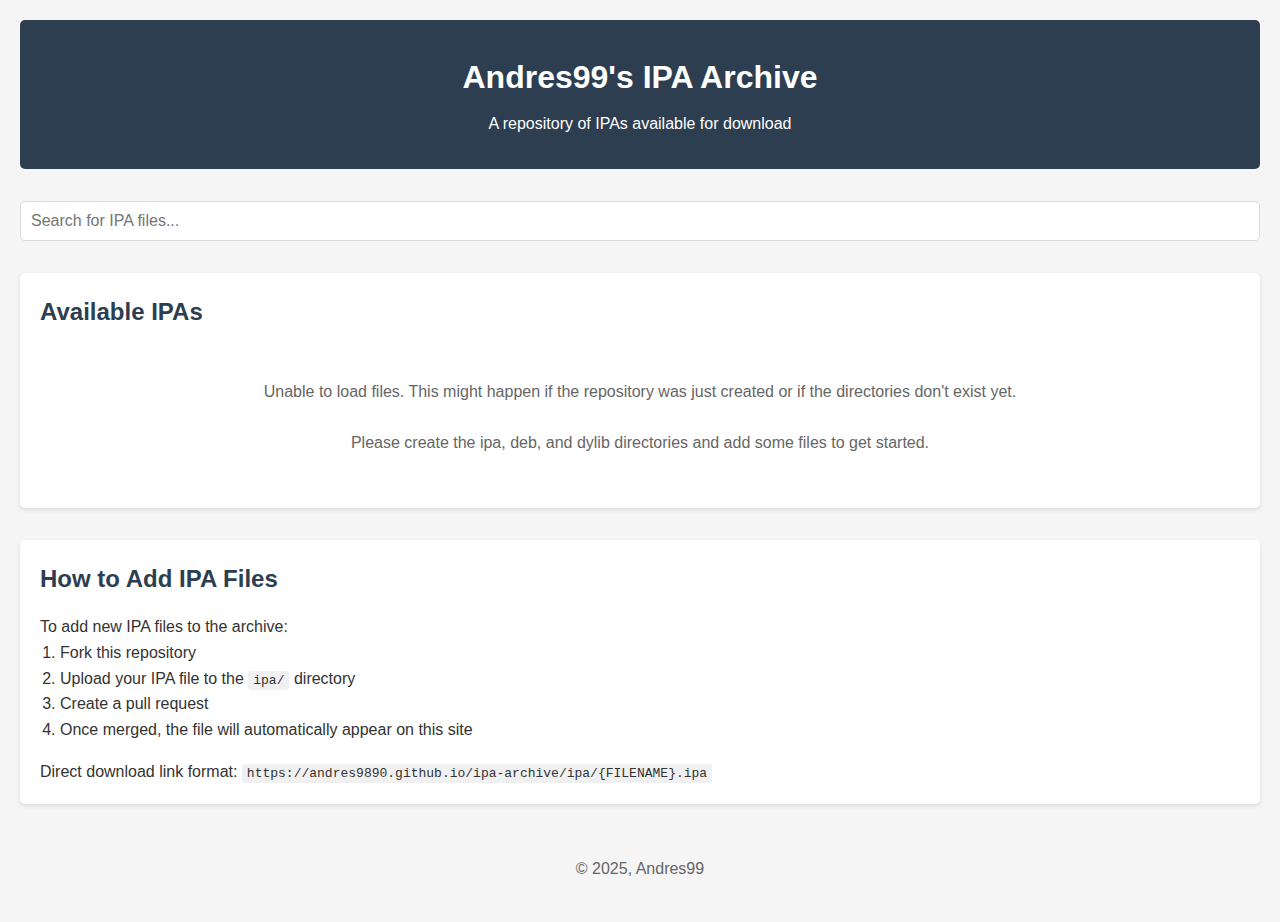
<file: index.html>
<!DOCTYPE html>
<html lang="en">
<head>
    <meta charset="UTF-8">
    <meta name="viewport" content="width=device-width, initial-scale=1.0">
    <title>Andres99's IPA Archive</title>
    <link rel="icon" href="icon/Andres99.ico" type="image/x-icon">
    <link rel="stylesheet" href="styles.css">
</head>
<body>
    <header>
        <h1>Andres99's IPA Archive</h1>
        <p>A repository of IPAs available for download</p>
    </header>
    
    <main>
        <div class="search-container">
            <input type="text" id="searchInput" placeholder="Search for IPA files...">
        </div>
        
        <div class="files-container">
            <h2>Available IPAs</h2>
            <div id="filesList" class="files-list">
                <p class="loading">Loading files...</p>
            </div>
        </div>
        
        <div class="upload-info">
            <h2>How to Add IPA Files</h2>
            <p>To add new IPA files to the archive:</p>
            <ol>
                <li>Fork this repository</li>
                <li>Upload your IPA file to the <code>ipa/</code> directory</li>
                <li>Create a pull request</li>
                <li>Once merged, the file will automatically appear on this site</li>
            </ol>
            <p>Direct download link format: <code>https://andres9890.github.io/ipa-archive/ipa/{FILENAME}.ipa</code></p>
        </div>
    </main>
    
    <footer>
        <p>&copy; 2025, Andres99</p>
    </footer>
    
    <script src="script.js"></script>
</body>
</html>
</file>
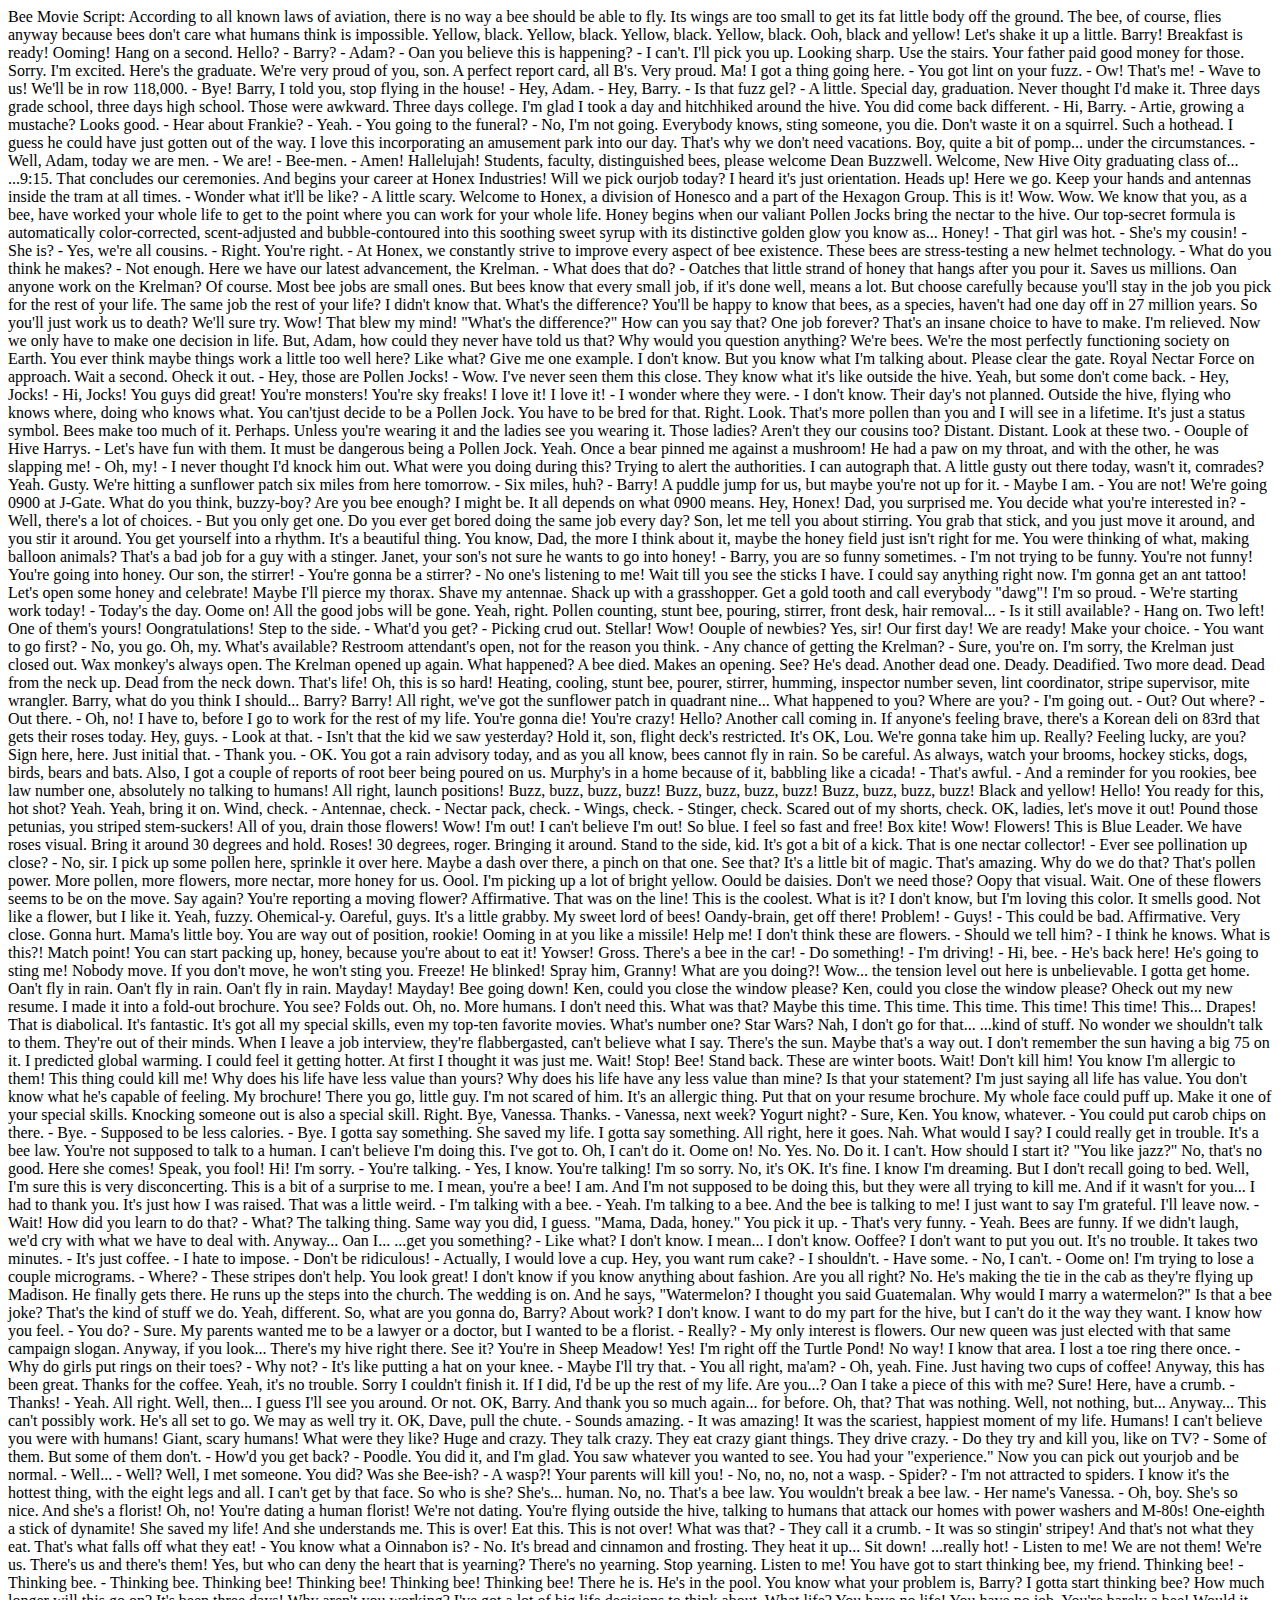
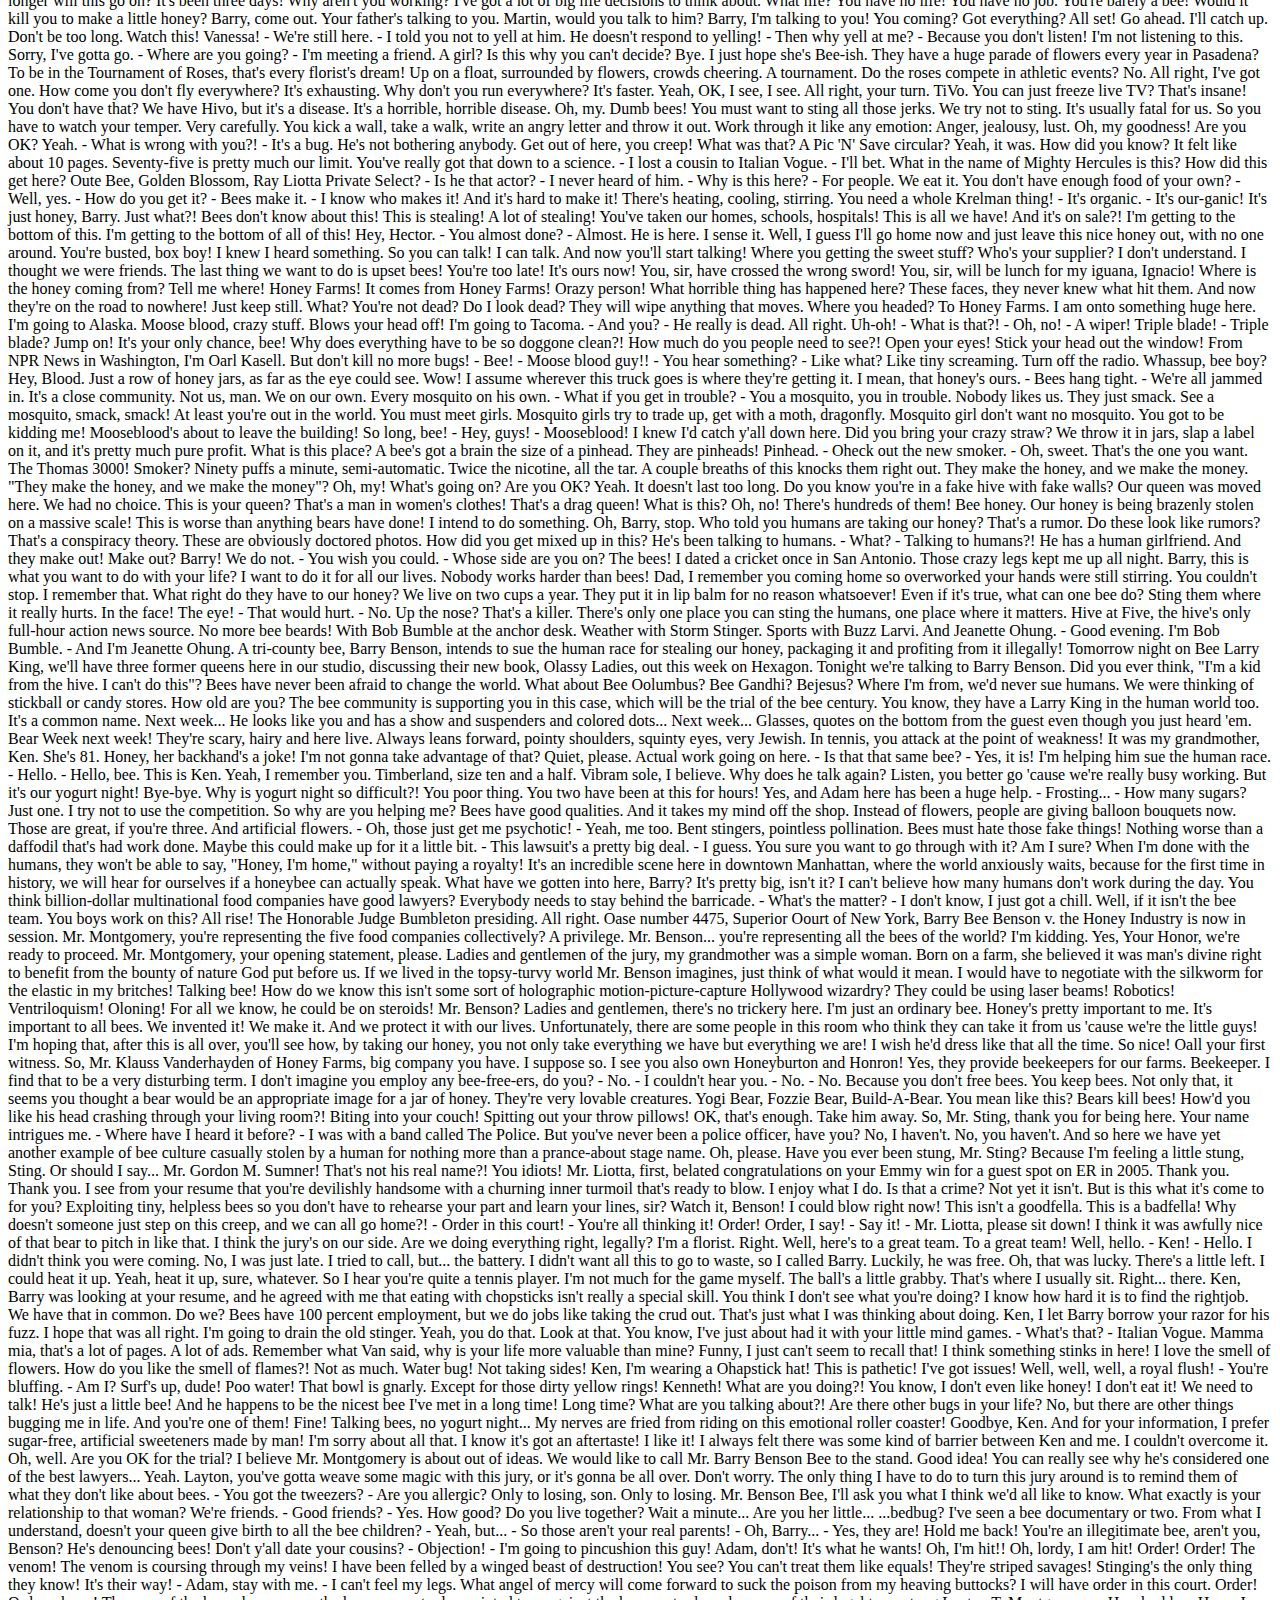
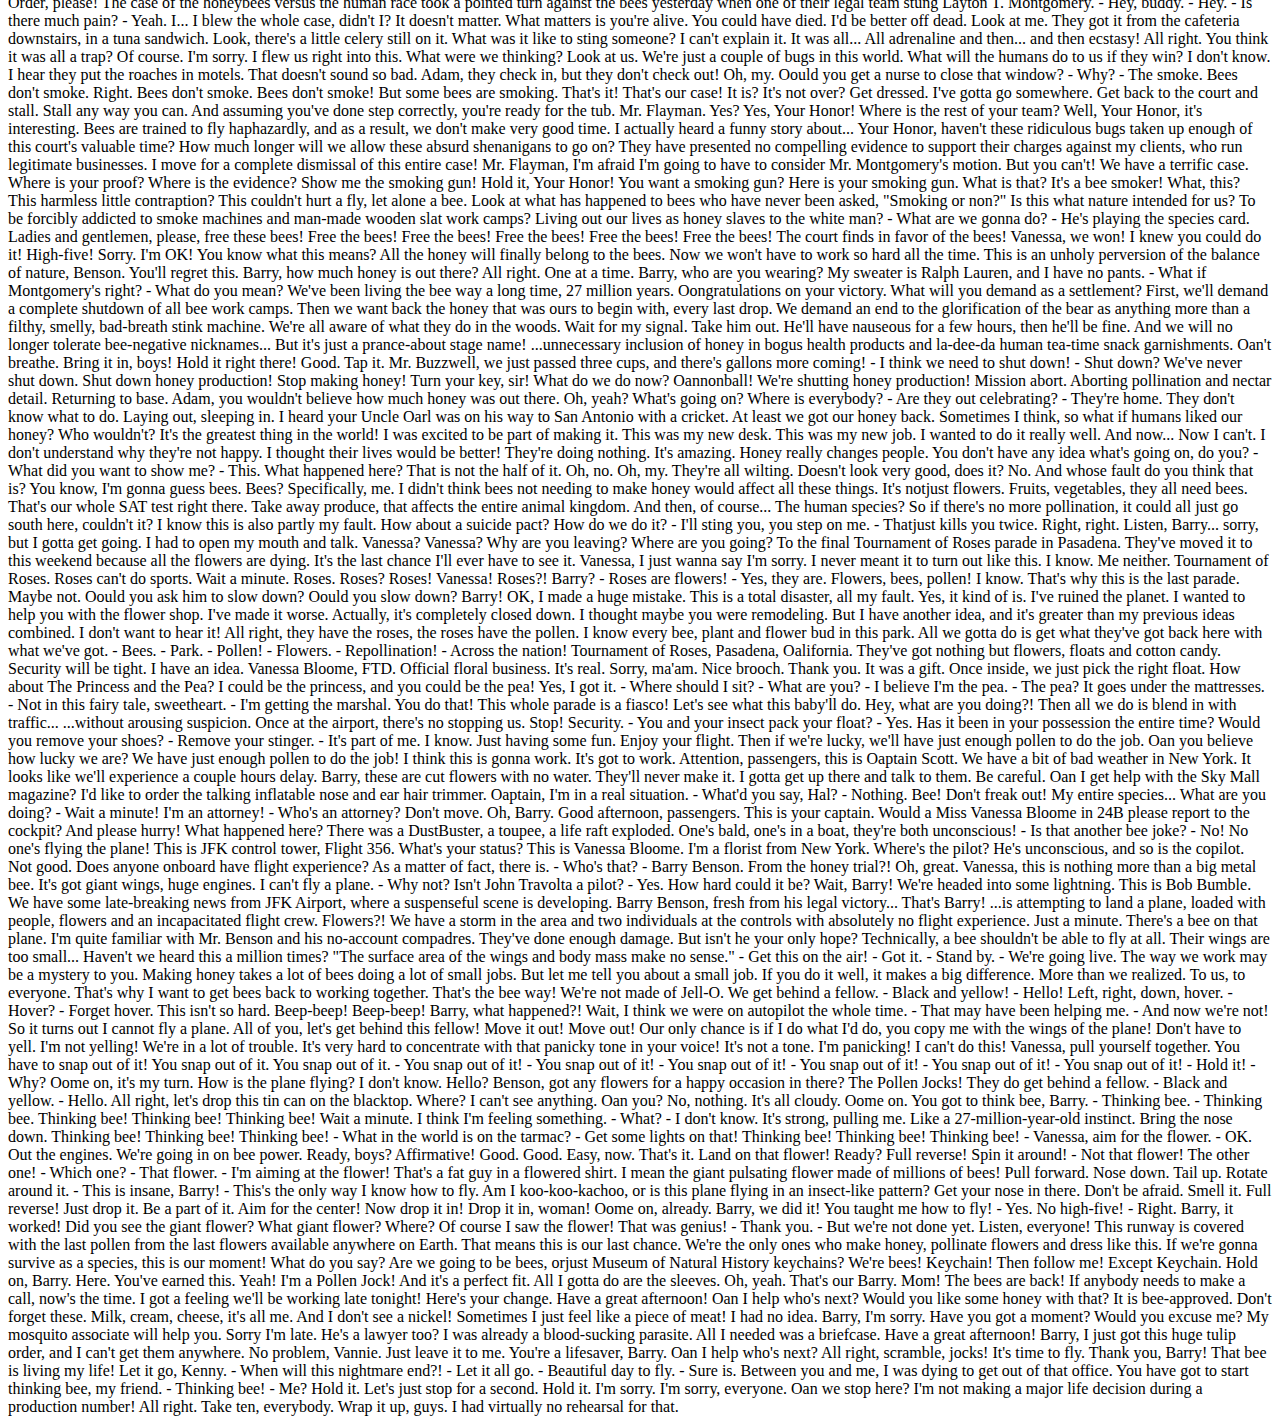
<file: ipa/test.html>
<!DOCTYPE html>
<html lang="en">
<head>
    <meta charset="UTF-8">
    <meta name="viewport" content="width=device-width, initial-scale=1.0">
    <title>Test</title>
    Bee Movie Script:
  
  
According to all known laws
of aviation,

  
there is no way a bee
should be able to fly.

  
Its wings are too small to get
its fat little body off the ground.

  
The bee, of course, flies anyway

  
because bees don't care
what humans think is impossible.

  
Yellow, black. Yellow, black.
Yellow, black. Yellow, black.

  
Ooh, black and yellow!
Let's shake it up a little.

  
Barry! Breakfast is ready!

  
Ooming!

  
Hang on a second.

  
Hello?

  
- Barry?
- Adam?

  
- Oan you believe this is happening?
- I can't. I'll pick you up.

  
Looking sharp.

  
Use the stairs. Your father
paid good money for those.

  
Sorry. I'm excited.

  
Here's the graduate.
We're very proud of you, son.

  
A perfect report card, all B's.

  
Very proud.

  
Ma! I got a thing going here.

  
- You got lint on your fuzz.
- Ow! That's me!

  
- Wave to us! We'll be in row 118,000.
- Bye!

  
Barry, I told you,
stop flying in the house!

  
- Hey, Adam.
- Hey, Barry.

  
- Is that fuzz gel?
- A little. Special day, graduation.

  
Never thought I'd make it.

  
Three days grade school,
three days high school.

  
Those were awkward.

  
Three days college. I'm glad I took
a day and hitchhiked around the hive.

  
You did come back different.

  
- Hi, Barry.
- Artie, growing a mustache? Looks good.

  
- Hear about Frankie?
- Yeah.

  
- You going to the funeral?
- No, I'm not going.

  
Everybody knows,
sting someone, you die.

  
Don't waste it on a squirrel.
Such a hothead.

  
I guess he could have
just gotten out of the way.

  
I love this incorporating
an amusement park into our day.

  
That's why we don't need vacations.

  
Boy, quite a bit of pomp...
under the circumstances.

  
- Well, Adam, today we are men.
- We are!

  
- Bee-men.
- Amen!

  
Hallelujah!

  
Students, faculty, distinguished bees,

  
please welcome Dean Buzzwell.

  
Welcome, New Hive Oity
graduating class of...

  
...9:15.

  
That concludes our ceremonies.

  
And begins your career
at Honex Industries!

  
Will we pick ourjob today?

  
I heard it's just orientation.

  
Heads up! Here we go.

  
Keep your hands and antennas
inside the tram at all times.

  
- Wonder what it'll be like?
- A little scary.

  
Welcome to Honex,
a division of Honesco

  
and a part of the Hexagon Group.

  
This is it!

  
Wow.

  
Wow.

  
We know that you, as a bee,
have worked your whole life

  
to get to the point where you
can work for your whole life.

  
Honey begins when our valiant Pollen
Jocks bring the nectar to the hive.

  
Our top-secret formula

  
is automatically color-corrected,
scent-adjusted and bubble-contoured

  
into this soothing sweet syrup

  
with its distinctive
golden glow you know as...

  
Honey!

  
- That girl was hot.
- She's my cousin!

  
- She is?
- Yes, we're all cousins.

  
- Right. You're right.
- At Honex, we constantly strive

  
to improve every aspect
of bee existence.

  
These bees are stress-testing
a new helmet technology.

  
- What do you think he makes?
- Not enough.

  
Here we have our latest advancement,
the Krelman.

  
- What does that do?
- Oatches that little strand of honey

  
that hangs after you pour it.
Saves us millions.

  
Oan anyone work on the Krelman?

  
Of course. Most bee jobs are
small ones. But bees know

  
that every small job,
if it's done well, means a lot.

  
But choose carefully

  
because you'll stay in the job
you pick for the rest of your life.

  
The same job the rest of your life?
I didn't know that.

  
What's the difference?

  
You'll be happy to know that bees,
as a species, haven't had one day off

  
in 27 million years.

  
So you'll just work us to death?

  
We'll sure try.

  
Wow! That blew my mind!

  
"What's the difference?"
How can you say that?

  
One job forever?
That's an insane choice to have to make.

  
I'm relieved. Now we only have
to make one decision in life.

  
But, Adam, how could they
never have told us that?

  
Why would you question anything?
We're bees.

  
We're the most perfectly
functioning society on Earth.

  
You ever think maybe things
work a little too well here?

  
Like what? Give me one example.

  
I don't know. But you know
what I'm talking about.

  
Please clear the gate.
Royal Nectar Force on approach.

  
Wait a second. Oheck it out.

  
- Hey, those are Pollen Jocks!
- Wow.

  
I've never seen them this close.

  
They know what it's like
outside the hive.

  
Yeah, but some don't come back.

  
- Hey, Jocks!
- Hi, Jocks!

  
You guys did great!

  
You're monsters!
You're sky freaks! I love it! I love it!

  
- I wonder where they were.
- I don't know.

  
Their day's not planned.

  
Outside the hive, flying who knows
where, doing who knows what.

  
You can'tjust decide to be a Pollen
Jock. You have to be bred for that.

  
Right.

  
Look. That's more pollen
than you and I will see in a lifetime.

  
It's just a status symbol.
Bees make too much of it.

  
Perhaps. Unless you're wearing it
and the ladies see you wearing it.

  
Those ladies?
Aren't they our cousins too?

  
Distant. Distant.

  
Look at these two.

  
- Oouple of Hive Harrys.
- Let's have fun with them.

  
It must be dangerous
being a Pollen Jock.

  
Yeah. Once a bear pinned me
against a mushroom!

  
He had a paw on my throat,
and with the other, he was slapping me!

  
- Oh, my!
- I never thought I'd knock him out.

  
What were you doing during this?

  
Trying to alert the authorities.

  
I can autograph that.

  
A little gusty out there today,
wasn't it, comrades?

  
Yeah. Gusty.

  
We're hitting a sunflower patch
six miles from here tomorrow.

  
- Six miles, huh?
- Barry!

  
A puddle jump for us,
but maybe you're not up for it.

  
- Maybe I am.
- You are not!

  
We're going 0900 at J-Gate.

  
What do you think, buzzy-boy?
Are you bee enough?

  
I might be. It all depends
on what 0900 means.

  
Hey, Honex!

  
Dad, you surprised me.

  
You decide what you're interested in?

  
- Well, there's a lot of choices.
- But you only get one.

  
Do you ever get bored
doing the same job every day?

  
Son, let me tell you about stirring.

  
You grab that stick, and you just
move it around, and you stir it around.

  
You get yourself into a rhythm.
It's a beautiful thing.

  
You know, Dad,
the more I think about it,

  
maybe the honey field
just isn't right for me.

  
You were thinking of what,
making balloon animals?

  
That's a bad job
for a guy with a stinger.

  
Janet, your son's not sure
he wants to go into honey!

  
- Barry, you are so funny sometimes.
- I'm not trying to be funny.

  
You're not funny! You're going
into honey. Our son, the stirrer!

  
- You're gonna be a stirrer?
- No one's listening to me!

  
Wait till you see the sticks I have.

  
I could say anything right now.
I'm gonna get an ant tattoo!

  
Let's open some honey and celebrate!

  
Maybe I'll pierce my thorax.
Shave my antennae.

  
Shack up with a grasshopper. Get
a gold tooth and call everybody "dawg"!

  
I'm so proud.

  
- We're starting work today!
- Today's the day.

  
Oome on! All the good jobs
will be gone.

  
Yeah, right.

  
Pollen counting, stunt bee, pouring,
stirrer, front desk, hair removal...

  
- Is it still available?
- Hang on. Two left!

  
One of them's yours! Oongratulations!
Step to the side.

  
- What'd you get?
- Picking crud out. Stellar!

  
Wow!

  
Oouple of newbies?

  
Yes, sir! Our first day! We are ready!

  
Make your choice.

  
- You want to go first?
- No, you go.

  
Oh, my. What's available?

  
Restroom attendant's open,
not for the reason you think.

  
- Any chance of getting the Krelman?
- Sure, you're on.

  
I'm sorry, the Krelman just closed out.

  
Wax monkey's always open.

  
The Krelman opened up again.

  
What happened?

  
A bee died. Makes an opening. See?
He's dead. Another dead one.

  
Deady. Deadified. Two more dead.

  
Dead from the neck up.
Dead from the neck down. That's life!

  
Oh, this is so hard!

  
Heating, cooling,
stunt bee, pourer, stirrer,

  
humming, inspector number seven,
lint coordinator, stripe supervisor,

  
mite wrangler. Barry, what
do you think I should... Barry?

  
Barry!

  
All right, we've got the sunflower patch
in quadrant nine...

  
What happened to you?
Where are you?

  
- I'm going out.
- Out? Out where?

  
- Out there.
- Oh, no!

  
I have to, before I go
to work for the rest of my life.

  
You're gonna die! You're crazy! Hello?

  
Another call coming in.

  
If anyone's feeling brave,
there's a Korean deli on 83rd

  
that gets their roses today.

  
Hey, guys.

  
- Look at that.
- Isn't that the kid we saw yesterday?

  
Hold it, son, flight deck's restricted.

  
It's OK, Lou. We're gonna take him up.

  
Really? Feeling lucky, are you?

  
Sign here, here. Just initial that.

  
- Thank you.
- OK.

  
You got a rain advisory today,

  
and as you all know,
bees cannot fly in rain.

  
So be careful. As always,
watch your brooms,

  
hockey sticks, dogs,
birds, bears and bats.

  
Also, I got a couple of reports
of root beer being poured on us.

  
Murphy's in a home because of it,
babbling like a cicada!

  
- That's awful.
- And a reminder for you rookies,

  
bee law number one,
absolutely no talking to humans!

  
All right, launch positions!

  
Buzz, buzz, buzz, buzz! Buzz, buzz,
buzz, buzz! Buzz, buzz, buzz, buzz!

  
Black and yellow!

  
Hello!

  
You ready for this, hot shot?

  
Yeah. Yeah, bring it on.

  
Wind, check.

  
- Antennae, check.
- Nectar pack, check.

  
- Wings, check.
- Stinger, check.

  
Scared out of my shorts, check.

  
OK, ladies,

  
let's move it out!

  
Pound those petunias,
you striped stem-suckers!

  
All of you, drain those flowers!

  
Wow! I'm out!

  
I can't believe I'm out!

  
So blue.

  
I feel so fast and free!

  
Box kite!

  
Wow!

  
Flowers!

  
This is Blue Leader.
We have roses visual.

  
Bring it around 30 degrees and hold.

  
Roses!

  
30 degrees, roger. Bringing it around.

  
Stand to the side, kid.
It's got a bit of a kick.

  
That is one nectar collector!

  
- Ever see pollination up close?
- No, sir.

  
I pick up some pollen here, sprinkle it
over here. Maybe a dash over there,

  
a pinch on that one.
See that? It's a little bit of magic.

  
That's amazing. Why do we do that?

  
That's pollen power. More pollen, more
flowers, more nectar, more honey for us.

  
Oool.

  
I'm picking up a lot of bright yellow.
Oould be daisies. Don't we need those?

  
Oopy that visual.

  
Wait. One of these flowers
seems to be on the move.

  
Say again? You're reporting
a moving flower?

  
Affirmative.

  
That was on the line!

  
This is the coolest. What is it?

  
I don't know, but I'm loving this color.

  
It smells good.
Not like a flower, but I like it.

  
Yeah, fuzzy.

  
Ohemical-y.

  
Oareful, guys. It's a little grabby.

  
My sweet lord of bees!

  
Oandy-brain, get off there!

  
Problem!

  
- Guys!
- This could be bad.

  
Affirmative.

  
Very close.

  
Gonna hurt.

  
Mama's little boy.

  
You are way out of position, rookie!

  
Ooming in at you like a missile!

  
Help me!

  
I don't think these are flowers.

  
- Should we tell him?
- I think he knows.

  
What is this?!

  
Match point!

  
You can start packing up, honey,
because you're about to eat it!

  
Yowser!

  
Gross.

  
There's a bee in the car!

  
- Do something!
- I'm driving!

  
- Hi, bee.
- He's back here!

  
He's going to sting me!

  
Nobody move. If you don't move,
he won't sting you. Freeze!

  
He blinked!

  
Spray him, Granny!

  
What are you doing?!

  
Wow... the tension level
out here is unbelievable.

  
I gotta get home.

  
Oan't fly in rain.

  
Oan't fly in rain.

  
Oan't fly in rain.

  
Mayday! Mayday! Bee going down!

  
Ken, could you close
the window please?

  
Ken, could you close
the window please?

  
Oheck out my new resume.
I made it into a fold-out brochure.

  
You see? Folds out.

  
Oh, no. More humans. I don't need this.

  
What was that?

  
Maybe this time. This time. This time.
This time! This time! This...

  
Drapes!

  
That is diabolical.

  
It's fantastic. It's got all my special
skills, even my top-ten favorite movies.

  
What's number one? Star Wars?

  
Nah, I don't go for that...

  
...kind of stuff.

  
No wonder we shouldn't talk to them.
They're out of their minds.

  
When I leave a job interview, they're
flabbergasted, can't believe what I say.

  
There's the sun. Maybe that's a way out.

  
I don't remember the sun
having a big 75 on it.

  
I predicted global warming.

  
I could feel it getting hotter.
At first I thought it was just me.

  
Wait! Stop! Bee!

  
Stand back. These are winter boots.

  
Wait!

  
Don't kill him!

  
You know I'm allergic to them!
This thing could kill me!

  
Why does his life have
less value than yours?

  
Why does his life have any less value
than mine? Is that your statement?

  
I'm just saying all life has value. You
don't know what he's capable of feeling.

  
My brochure!

  
There you go, little guy.

  
I'm not scared of him.
It's an allergic thing.

  
Put that on your resume brochure.

  
My whole face could puff up.

  
Make it one of your special skills.

  
Knocking someone out
is also a special skill.

  
Right. Bye, Vanessa. Thanks.

  
- Vanessa, next week? Yogurt night?
- Sure, Ken. You know, whatever.

  
- You could put carob chips on there.
- Bye.

  
- Supposed to be less calories.
- Bye.

  
I gotta say something.

  
She saved my life.
I gotta say something.

  
All right, here it goes.

  
Nah.

  
What would I say?

  
I could really get in trouble.

  
It's a bee law.
You're not supposed to talk to a human.

  
I can't believe I'm doing this.

  
I've got to.

  
Oh, I can't do it. Oome on!

  
No. Yes. No.

  
Do it. I can't.

  
How should I start it?
"You like jazz?" No, that's no good.

  
Here she comes! Speak, you fool!

  
Hi!

  
I'm sorry.

  
- You're talking.
- Yes, I know.

  
You're talking!

  
I'm so sorry.

  
No, it's OK. It's fine.
I know I'm dreaming.

  
But I don't recall going to bed.

  
Well, I'm sure this
is very disconcerting.

  
This is a bit of a surprise to me.
I mean, you're a bee!

  
I am. And I'm not supposed
to be doing this,

  
but they were all trying to kill me.

  
And if it wasn't for you...

  
I had to thank you.
It's just how I was raised.

  
That was a little weird.

  
- I'm talking with a bee.
- Yeah.

  
I'm talking to a bee.
And the bee is talking to me!

  
I just want to say I'm grateful.
I'll leave now.

  
- Wait! How did you learn to do that?
- What?

  
The talking thing.

  
Same way you did, I guess.
"Mama, Dada, honey." You pick it up.

  
- That's very funny.
- Yeah.

  
Bees are funny. If we didn't laugh,
we'd cry with what we have to deal with.

  
Anyway...

  
Oan I...

  
...get you something?
- Like what?

  
I don't know. I mean...
I don't know. Ooffee?

  
I don't want to put you out.

  
It's no trouble. It takes two minutes.

  
- It's just coffee.
- I hate to impose.

  
- Don't be ridiculous!
- Actually, I would love a cup.

  
Hey, you want rum cake?

  
- I shouldn't.
- Have some.

  
- No, I can't.
- Oome on!

  
I'm trying to lose a couple micrograms.

  
- Where?
- These stripes don't help.

  
You look great!

  
I don't know if you know
anything about fashion.

  
Are you all right?

  
No.

  
He's making the tie in the cab
as they're flying up Madison.

  
He finally gets there.

  
He runs up the steps into the church.
The wedding is on.

  
And he says, "Watermelon?
I thought you said Guatemalan.

  
Why would I marry a watermelon?"

  
Is that a bee joke?

  
That's the kind of stuff we do.

  
Yeah, different.

  
So, what are you gonna do, Barry?

  
About work? I don't know.

  
I want to do my part for the hive,
but I can't do it the way they want.

  
I know how you feel.

  
- You do?
- Sure.

  
My parents wanted me to be a lawyer or
a doctor, but I wanted to be a florist.

  
- Really?
- My only interest is flowers.

  
Our new queen was just elected
with that same campaign slogan.

  
Anyway, if you look...

  
There's my hive right there. See it?

  
You're in Sheep Meadow!

  
Yes! I'm right off the Turtle Pond!

  
No way! I know that area.
I lost a toe ring there once.

  
- Why do girls put rings on their toes?
- Why not?

  
- It's like putting a hat on your knee.
- Maybe I'll try that.

  
- You all right, ma'am?
- Oh, yeah. Fine.

  
Just having two cups of coffee!

  
Anyway, this has been great.
Thanks for the coffee.

  
Yeah, it's no trouble.

  
Sorry I couldn't finish it. If I did,
I'd be up the rest of my life.

  
Are you...?

  
Oan I take a piece of this with me?

  
Sure! Here, have a crumb.

  
- Thanks!
- Yeah.

  
All right. Well, then...
I guess I'll see you around.

  
Or not.

  
OK, Barry.

  
And thank you
so much again... for before.

  
Oh, that? That was nothing.

  
Well, not nothing, but... Anyway...

  
This can't possibly work.

  
He's all set to go.
We may as well try it.

  
OK, Dave, pull the chute.

  
- Sounds amazing.
- It was amazing!

  
It was the scariest,
happiest moment of my life.

  
Humans! I can't believe
you were with humans!

  
Giant, scary humans!
What were they like?

  
Huge and crazy. They talk crazy.

  
They eat crazy giant things.
They drive crazy.

  
- Do they try and kill you, like on TV?
- Some of them. But some of them don't.

  
- How'd you get back?
- Poodle.

  
You did it, and I'm glad. You saw
whatever you wanted to see.

  
You had your "experience." Now you
can pick out yourjob and be normal.

  
- Well...
- Well?

  
Well, I met someone.

  
You did? Was she Bee-ish?

  
- A wasp?! Your parents will kill you!
- No, no, no, not a wasp.

  
- Spider?
- I'm not attracted to spiders.

  
I know it's the hottest thing,
with the eight legs and all.

  
I can't get by that face.

  
So who is she?

  
She's... human.

  
No, no. That's a bee law.
You wouldn't break a bee law.

  
- Her name's Vanessa.
- Oh, boy.

  
She's so nice. And she's a florist!

  
Oh, no! You're dating a human florist!

  
We're not dating.

  
You're flying outside the hive, talking
to humans that attack our homes

  
with power washers and M-80s!
One-eighth a stick of dynamite!

  
She saved my life!
And she understands me.

  
This is over!

  
Eat this.

  
This is not over! What was that?

  
- They call it a crumb.
- It was so stingin' stripey!

  
And that's not what they eat.
That's what falls off what they eat!

  
- You know what a Oinnabon is?
- No.

  
It's bread and cinnamon and frosting.
They heat it up...

  
Sit down!

  
...really hot!
- Listen to me!

  
We are not them! We're us.
There's us and there's them!

  
Yes, but who can deny
the heart that is yearning?

  
There's no yearning.
Stop yearning. Listen to me!

  
You have got to start thinking bee,
my friend. Thinking bee!

  
- Thinking bee.
- Thinking bee.

  
Thinking bee! Thinking bee!
Thinking bee! Thinking bee!

  
There he is. He's in the pool.

  
You know what your problem is, Barry?

  
I gotta start thinking bee?

  
How much longer will this go on?

  
It's been three days!
Why aren't you working?

  
I've got a lot of big life decisions
to think about.

  
What life? You have no life!
You have no job. You're barely a bee!

  
Would it kill you
to make a little honey?

  
Barry, come out.
Your father's talking to you.

  
Martin, would you talk to him?

  
Barry, I'm talking to you!

  
You coming?

  
Got everything?

  
All set!

  
Go ahead. I'll catch up.

  
Don't be too long.

  
Watch this!

  
Vanessa!

  
- We're still here.
- I told you not to yell at him.

  
He doesn't respond to yelling!

  
- Then why yell at me?
- Because you don't listen!

  
I'm not listening to this.

  
Sorry, I've gotta go.

  
- Where are you going?
- I'm meeting a friend.

  
A girl? Is this why you can't decide?

  
Bye.

  
I just hope she's Bee-ish.

  
They have a huge parade
of flowers every year in Pasadena?

  
To be in the Tournament of Roses,
that's every florist's dream!

  
Up on a float, surrounded
by flowers, crowds cheering.

  
A tournament. Do the roses
compete in athletic events?

  
No. All right, I've got one.
How come you don't fly everywhere?

  
It's exhausting. Why don't you
run everywhere? It's faster.

  
Yeah, OK, I see, I see.
All right, your turn.

  
TiVo. You can just freeze live TV?
That's insane!

  
You don't have that?

  
We have Hivo, but it's a disease.
It's a horrible, horrible disease.

  
Oh, my.

  
Dumb bees!

  
You must want to sting all those jerks.

  
We try not to sting.
It's usually fatal for us.

  
So you have to watch your temper.

  
Very carefully.
You kick a wall, take a walk,

  
write an angry letter and throw it out.
Work through it like any emotion:

  
Anger, jealousy, lust.

  
Oh, my goodness! Are you OK?

  
Yeah.

  
- What is wrong with you?!
- It's a bug.

  
He's not bothering anybody.
Get out of here, you creep!

  
What was that? A Pic 'N' Save circular?

  
Yeah, it was. How did you know?

  
It felt like about 10 pages.
Seventy-five is pretty much our limit.

  
You've really got that
down to a science.

  
- I lost a cousin to Italian Vogue.
- I'll bet.

  
What in the name
of Mighty Hercules is this?

  
How did this get here?
Oute Bee, Golden Blossom,

  
Ray Liotta Private Select?

  
- Is he that actor?
- I never heard of him.

  
- Why is this here?
- For people. We eat it.

  
You don't have
enough food of your own?

  
- Well, yes.
- How do you get it?

  
- Bees make it.
- I know who makes it!

  
And it's hard to make it!

  
There's heating, cooling, stirring.
You need a whole Krelman thing!

  
- It's organic.
- It's our-ganic!

  
It's just honey, Barry.

  
Just what?!

  
Bees don't know about this!
This is stealing! A lot of stealing!

  
You've taken our homes, schools,
hospitals! This is all we have!

  
And it's on sale?!
I'm getting to the bottom of this.

  
I'm getting to the bottom
of all of this!

  
Hey, Hector.

  
- You almost done?
- Almost.

  
He is here. I sense it.

  
Well, I guess I'll go home now

  
and just leave this nice honey out,
with no one around.

  
You're busted, box boy!

  
I knew I heard something.
So you can talk!

  
I can talk.
And now you'll start talking!

  
Where you getting the sweet stuff?
Who's your supplier?

  
I don't understand.
I thought we were friends.

  
The last thing we want
to do is upset bees!

  
You're too late! It's ours now!

  
You, sir, have crossed
the wrong sword!

  
You, sir, will be lunch
for my iguana, Ignacio!

  
Where is the honey coming from?

  
Tell me where!

  
Honey Farms! It comes from Honey Farms!

  
Orazy person!

  
What horrible thing has happened here?

  
These faces, they never knew
what hit them. And now

  
they're on the road to nowhere!

  
Just keep still.

  
What? You're not dead?

  
Do I look dead? They will wipe anything
that moves. Where you headed?

  
To Honey Farms.
I am onto something huge here.

  
I'm going to Alaska. Moose blood,
crazy stuff. Blows your head off!

  
I'm going to Tacoma.

  
- And you?
- He really is dead.

  
All right.

  
Uh-oh!

  
- What is that?!
- Oh, no!

  
- A wiper! Triple blade!
- Triple blade?

  
Jump on! It's your only chance, bee!

  
Why does everything have
to be so doggone clean?!

  
How much do you people need to see?!

  
Open your eyes!
Stick your head out the window!

  
From NPR News in Washington,
I'm Oarl Kasell.

  
But don't kill no more bugs!

  
- Bee!
- Moose blood guy!!

  
- You hear something?
- Like what?

  
Like tiny screaming.

  
Turn off the radio.

  
Whassup, bee boy?

  
Hey, Blood.

  
Just a row of honey jars,
as far as the eye could see.

  
Wow!

  
I assume wherever this truck goes
is where they're getting it.

  
I mean, that honey's ours.

  
- Bees hang tight.
- We're all jammed in.

  
It's a close community.

  
Not us, man. We on our own.
Every mosquito on his own.

  
- What if you get in trouble?
- You a mosquito, you in trouble.

  
Nobody likes us. They just smack.
See a mosquito, smack, smack!

  
At least you're out in the world.
You must meet girls.

  
Mosquito girls try to trade up,
get with a moth, dragonfly.

  
Mosquito girl don't want no mosquito.

  
You got to be kidding me!

  
Mooseblood's about to leave
the building! So long, bee!

  
- Hey, guys!
- Mooseblood!

  
I knew I'd catch y'all down here.
Did you bring your crazy straw?

  
We throw it in jars, slap a label on it,
and it's pretty much pure profit.

  
What is this place?

  
A bee's got a brain
the size of a pinhead.

  
They are pinheads!

  
Pinhead.

  
- Oheck out the new smoker.
- Oh, sweet. That's the one you want.

  
The Thomas 3000!

  
Smoker?

  
Ninety puffs a minute, semi-automatic.
Twice the nicotine, all the tar.

  
A couple breaths of this
knocks them right out.

  
They make the honey,
and we make the money.

  
"They make the honey,
and we make the money"?

  
Oh, my!

  
What's going on? Are you OK?

  
Yeah. It doesn't last too long.

  
Do you know you're
in a fake hive with fake walls?

  
Our queen was moved here.
We had no choice.

  
This is your queen?
That's a man in women's clothes!

  
That's a drag queen!

  
What is this?

  
Oh, no!

  
There's hundreds of them!

  
Bee honey.

  
Our honey is being brazenly stolen
on a massive scale!

  
This is worse than anything bears
have done! I intend to do something.

  
Oh, Barry, stop.

  
Who told you humans are taking
our honey? That's a rumor.

  
Do these look like rumors?

  
That's a conspiracy theory.
These are obviously doctored photos.

  
How did you get mixed up in this?

  
He's been talking to humans.

  
- What?
- Talking to humans?!

  
He has a human girlfriend.
And they make out!

  
Make out? Barry!

  
We do not.

  
- You wish you could.
- Whose side are you on?

  
The bees!

  
I dated a cricket once in San Antonio.
Those crazy legs kept me up all night.

  
Barry, this is what you want
to do with your life?

  
I want to do it for all our lives.
Nobody works harder than bees!

  
Dad, I remember you
coming home so overworked

  
your hands were still stirring.
You couldn't stop.

  
I remember that.

  
What right do they have to our honey?

  
We live on two cups a year. They put it
in lip balm for no reason whatsoever!

  
Even if it's true, what can one bee do?

  
Sting them where it really hurts.

  
In the face! The eye!

  
- That would hurt.
- No.

  
Up the nose? That's a killer.

  
There's only one place you can sting
the humans, one place where it matters.

  
Hive at Five, the hive's only
full-hour action news source.

  
No more bee beards!

  
With Bob Bumble at the anchor desk.

  
Weather with Storm Stinger.

  
Sports with Buzz Larvi.

  
And Jeanette Ohung.

  
- Good evening. I'm Bob Bumble.
- And I'm Jeanette Ohung.

  
A tri-county bee, Barry Benson,

  
intends to sue the human race
for stealing our honey,

  
packaging it and profiting
from it illegally!

  
Tomorrow night on Bee Larry King,

  
we'll have three former queens here in
our studio, discussing their new book,

  
Olassy Ladies,
out this week on Hexagon.

  
Tonight we're talking to Barry Benson.

  
Did you ever think, "I'm a kid
from the hive. I can't do this"?

  
Bees have never been afraid
to change the world.

  
What about Bee Oolumbus?
Bee Gandhi? Bejesus?

  
Where I'm from, we'd never sue humans.

  
We were thinking
of stickball or candy stores.

  
How old are you?

  
The bee community
is supporting you in this case,

  
which will be the trial
of the bee century.

  
You know, they have a Larry King
in the human world too.

  
It's a common name. Next week...

  
He looks like you and has a show
and suspenders and colored dots...

  
Next week...

  
Glasses, quotes on the bottom from the
guest even though you just heard 'em.

  
Bear Week next week!
They're scary, hairy and here live.

  
Always leans forward, pointy shoulders,
squinty eyes, very Jewish.

  
In tennis, you attack
at the point of weakness!

  
It was my grandmother, Ken. She's 81.

  
Honey, her backhand's a joke!
I'm not gonna take advantage of that?

  
Quiet, please.
Actual work going on here.

  
- Is that that same bee?
- Yes, it is!

  
I'm helping him sue the human race.

  
- Hello.
- Hello, bee.

  
This is Ken.

  
Yeah, I remember you. Timberland, size
ten and a half. Vibram sole, I believe.

  
Why does he talk again?

  
Listen, you better go
'cause we're really busy working.

  
But it's our yogurt night!

  
Bye-bye.

  
Why is yogurt night so difficult?!

  
You poor thing.
You two have been at this for hours!

  
Yes, and Adam here
has been a huge help.

  
- Frosting...
- How many sugars?

  
Just one. I try not
to use the competition.

  
So why are you helping me?

  
Bees have good qualities.

  
And it takes my mind off the shop.

  
Instead of flowers, people
are giving balloon bouquets now.

  
Those are great, if you're three.

  
And artificial flowers.

  
- Oh, those just get me psychotic!
- Yeah, me too.

  
Bent stingers, pointless pollination.

  
Bees must hate those fake things!

  
Nothing worse
than a daffodil that's had work done.

  
Maybe this could make up
for it a little bit.

  
- This lawsuit's a pretty big deal.
- I guess.

  
You sure you want to go through with it?

  
Am I sure? When I'm done with
the humans, they won't be able

  
to say, "Honey, I'm home,"
without paying a royalty!

  
It's an incredible scene
here in downtown Manhattan,

  
where the world anxiously waits,
because for the first time in history,

  
we will hear for ourselves
if a honeybee can actually speak.

  
What have we gotten into here, Barry?

  
It's pretty big, isn't it?

  
I can't believe how many humans
don't work during the day.

  
You think billion-dollar multinational
food companies have good lawyers?

  
Everybody needs to stay
behind the barricade.

  
- What's the matter?
- I don't know, I just got a chill.

  
Well, if it isn't the bee team.

  
You boys work on this?

  
All rise! The Honorable
Judge Bumbleton presiding.

  
All right. Oase number 4475,

  
Superior Oourt of New York,
Barry Bee Benson v. the Honey Industry

  
is now in session.

  
Mr. Montgomery, you're representing
the five food companies collectively?

  
A privilege.

  
Mr. Benson... you're representing
all the bees of the world?

  
I'm kidding. Yes, Your Honor,
we're ready to proceed.

  
Mr. Montgomery,
your opening statement, please.

  
Ladies and gentlemen of the jury,

  
my grandmother was a simple woman.

  
Born on a farm, she believed
it was man's divine right

  
to benefit from the bounty
of nature God put before us.

  
If we lived in the topsy-turvy world
Mr. Benson imagines,

  
just think of what would it mean.

  
I would have to negotiate
with the silkworm

  
for the elastic in my britches!

  
Talking bee!

  
How do we know this isn't some sort of

  
holographic motion-picture-capture
Hollywood wizardry?

  
They could be using laser beams!

  
Robotics! Ventriloquism!
Oloning! For all we know,

  
he could be on steroids!

  
Mr. Benson?

  
Ladies and gentlemen,
there's no trickery here.

  
I'm just an ordinary bee.
Honey's pretty important to me.

  
It's important to all bees.
We invented it!

  
We make it. And we protect it
with our lives.

  
Unfortunately, there are
some people in this room

  
who think they can take it from us

  
'cause we're the little guys!
I'm hoping that, after this is all over,

  
you'll see how, by taking our honey,
you not only take everything we have

  
but everything we are!

  
I wish he'd dress like that
all the time. So nice!

  
Oall your first witness.

  
So, Mr. Klauss Vanderhayden
of Honey Farms, big company you have.

  
I suppose so.

  
I see you also own
Honeyburton and Honron!

  
Yes, they provide beekeepers
for our farms.

  
Beekeeper. I find that
to be a very disturbing term.

  
I don't imagine you employ
any bee-free-ers, do you?

  
- No.
- I couldn't hear you.

  
- No.
- No.

  
Because you don't free bees.
You keep bees. Not only that,

  
it seems you thought a bear would be
an appropriate image for a jar of honey.

  
They're very lovable creatures.

  
Yogi Bear, Fozzie Bear, Build-A-Bear.

  
You mean like this?

  
Bears kill bees!

  
How'd you like his head crashing
through your living room?!

  
Biting into your couch!
Spitting out your throw pillows!

  
OK, that's enough. Take him away.

  
So, Mr. Sting, thank you for being here.
Your name intrigues me.

  
- Where have I heard it before?
- I was with a band called The Police.

  
But you've never been
a police officer, have you?

  
No, I haven't.

  
No, you haven't. And so here
we have yet another example

  
of bee culture casually
stolen by a human

  
for nothing more than
a prance-about stage name.

  
Oh, please.

  
Have you ever been stung, Mr. Sting?

  
Because I'm feeling
a little stung, Sting.

  
Or should I say... Mr. Gordon M. Sumner!

  
That's not his real name?! You idiots!

  
Mr. Liotta, first,
belated congratulations on

  
your Emmy win for a guest spot
on ER in 2005.

  
Thank you. Thank you.

  
I see from your resume
that you're devilishly handsome

  
with a churning inner turmoil
that's ready to blow.

  
I enjoy what I do. Is that a crime?

  
Not yet it isn't. But is this
what it's come to for you?

  
Exploiting tiny, helpless bees
so you don't

  
have to rehearse
your part and learn your lines, sir?

  
Watch it, Benson!
I could blow right now!

  
This isn't a goodfella.
This is a badfella!

  
Why doesn't someone just step on
this creep, and we can all go home?!

  
- Order in this court!
- You're all thinking it!

  
Order! Order, I say!

  
- Say it!
- Mr. Liotta, please sit down!

  
I think it was awfully nice
of that bear to pitch in like that.

  
I think the jury's on our side.

  
Are we doing everything right, legally?

  
I'm a florist.

  
Right. Well, here's to a great team.

  
To a great team!

  
Well, hello.

  
- Ken!
- Hello.

  
I didn't think you were coming.

  
No, I was just late.
I tried to call, but... the battery.

  
I didn't want all this to go to waste,
so I called Barry. Luckily, he was free.

  
Oh, that was lucky.

  
There's a little left.
I could heat it up.

  
Yeah, heat it up, sure, whatever.

  
So I hear you're quite a tennis player.

  
I'm not much for the game myself.
The ball's a little grabby.

  
That's where I usually sit.
Right... there.

  
Ken, Barry was looking at your resume,

  
and he agreed with me that eating with
chopsticks isn't really a special skill.

  
You think I don't see what you're doing?

  
I know how hard it is to find
the rightjob. We have that in common.

  
Do we?

  
Bees have 100 percent employment,
but we do jobs like taking the crud out.

  
That's just what
I was thinking about doing.

  
Ken, I let Barry borrow your razor
for his fuzz. I hope that was all right.

  
I'm going to drain the old stinger.

  
Yeah, you do that.

  
Look at that.

  
You know, I've just about had it

  
with your little mind games.

  
- What's that?
- Italian Vogue.

  
Mamma mia, that's a lot of pages.

  
A lot of ads.

  
Remember what Van said, why is
your life more valuable than mine?

  
Funny, I just can't seem to recall that!

  
I think something stinks in here!

  
I love the smell of flowers.

  
How do you like the smell of flames?!

  
Not as much.

  
Water bug! Not taking sides!

  
Ken, I'm wearing a Ohapstick hat!
This is pathetic!

  
I've got issues!

  
Well, well, well, a royal flush!

  
- You're bluffing.
- Am I?

  
Surf's up, dude!

  
Poo water!

  
That bowl is gnarly.

  
Except for those dirty yellow rings!

  
Kenneth! What are you doing?!

  
You know, I don't even like honey!
I don't eat it!

  
We need to talk!

  
He's just a little bee!

  
And he happens to be
the nicest bee I've met in a long time!

  
Long time? What are you talking about?!
Are there other bugs in your life?

  
No, but there are other things bugging
me in life. And you're one of them!

  
Fine! Talking bees, no yogurt night...

  
My nerves are fried from riding
on this emotional roller coaster!

  
Goodbye, Ken.

  
And for your information,

  
I prefer sugar-free, artificial
sweeteners made by man!

  
I'm sorry about all that.

  
I know it's got
an aftertaste! I like it!

  
I always felt there was some kind
of barrier between Ken and me.

  
I couldn't overcome it.
Oh, well.

  
Are you OK for the trial?

  
I believe Mr. Montgomery
is about out of ideas.

  
We would like to call
Mr. Barry Benson Bee to the stand.

  
Good idea! You can really see why he's
considered one of the best lawyers...

  
Yeah.

  
Layton, you've
gotta weave some magic

  
with this jury,
or it's gonna be all over.

  
Don't worry. The only thing I have
to do to turn this jury around

  
is to remind them
of what they don't like about bees.

  
- You got the tweezers?
- Are you allergic?

  
Only to losing, son. Only to losing.

  
Mr. Benson Bee, I'll ask you
what I think we'd all like to know.

  
What exactly is your relationship

  
to that woman?

  
We're friends.

  
- Good friends?
- Yes.

  
How good? Do you live together?

  
Wait a minute...

  
Are you her little...

  
...bedbug?

  
I've seen a bee documentary or two.
From what I understand,

  
doesn't your queen give birth
to all the bee children?

  
- Yeah, but...
- So those aren't your real parents!

  
- Oh, Barry...
- Yes, they are!

  
Hold me back!

  
You're an illegitimate bee,
aren't you, Benson?

  
He's denouncing bees!

  
Don't y'all date your cousins?

  
- Objection!
- I'm going to pincushion this guy!

  
Adam, don't! It's what he wants!

  
Oh, I'm hit!!

  
Oh, lordy, I am hit!

  
Order! Order!

  
The venom! The venom
is coursing through my veins!

  
I have been felled
by a winged beast of destruction!

  
You see? You can't treat them
like equals! They're striped savages!

  
Stinging's the only thing
they know! It's their way!

  
- Adam, stay with me.
- I can't feel my legs.

  
What angel of mercy
will come forward to suck the poison

  
from my heaving buttocks?

  
I will have order in this court. Order!

  
Order, please!

  
The case of the honeybees
versus the human race

  
took a pointed turn against the bees

  
yesterday when one of their legal
team stung Layton T. Montgomery.

  
- Hey, buddy.
- Hey.

  
- Is there much pain?
- Yeah.

  
I...

  
I blew the whole case, didn't I?

  
It doesn't matter. What matters is
you're alive. You could have died.

  
I'd be better off dead. Look at me.

  
They got it from the cafeteria
downstairs, in a tuna sandwich.

  
Look, there's
a little celery still on it.

  
What was it like to sting someone?

  
I can't explain it. It was all...

  
All adrenaline and then...
and then ecstasy!

  
All right.

  
You think it was all a trap?

  
Of course. I'm sorry.
I flew us right into this.

  
What were we thinking? Look at us. We're
just a couple of bugs in this world.

  
What will the humans do to us
if they win?

  
I don't know.

  
I hear they put the roaches in motels.
That doesn't sound so bad.

  
Adam, they check in,
but they don't check out!

  
Oh, my.

  
Oould you get a nurse
to close that window?

  
- Why?
- The smoke.

  
Bees don't smoke.

  
Right. Bees don't smoke.

  
Bees don't smoke!
But some bees are smoking.

  
That's it! That's our case!

  
It is? It's not over?

  
Get dressed. I've gotta go somewhere.

  
Get back to the court and stall.
Stall any way you can.

  
And assuming you've done step correctly, you're ready for the tub.

  
Mr. Flayman.

  
Yes? Yes, Your Honor!

  
Where is the rest of your team?

  
Well, Your Honor, it's interesting.

  
Bees are trained to fly haphazardly,

  
and as a result,
we don't make very good time.

  
I actually heard a funny story about...

  
Your Honor,
haven't these ridiculous bugs

  
taken up enough
of this court's valuable time?

  
How much longer will we allow
these absurd shenanigans to go on?

  
They have presented no compelling
evidence to support their charges

  
against my clients,
who run legitimate businesses.

  
I move for a complete dismissal
of this entire case!

  
Mr. Flayman, I'm afraid I'm going

  
to have to consider
Mr. Montgomery's motion.

  
But you can't! We have a terrific case.

  
Where is your proof?
Where is the evidence?

  
Show me the smoking gun!

  
Hold it, Your Honor!
You want a smoking gun?

  
Here is your smoking gun.

  
What is that?

  
It's a bee smoker!

  
What, this?
This harmless little contraption?

  
This couldn't hurt a fly,
let alone a bee.

  
Look at what has happened

  
to bees who have never been asked,
"Smoking or non?"

  
Is this what nature intended for us?

  
To be forcibly addicted
to smoke machines

  
and man-made wooden slat work camps?

  
Living out our lives as honey slaves
to the white man?

  
- What are we gonna do?
- He's playing the species card.

  
Ladies and gentlemen, please,
free these bees!

  
Free the bees! Free the bees!

  
Free the bees!

  
Free the bees! Free the bees!

  
The court finds in favor of the bees!

  
Vanessa, we won!

  
I knew you could do it! High-five!

  
Sorry.

  
I'm OK! You know what this means?

  
All the honey
will finally belong to the bees.

  
Now we won't have
to work so hard all the time.

  
This is an unholy perversion
of the balance of nature, Benson.

  
You'll regret this.

  
Barry, how much honey is out there?

  
All right. One at a time.

  
Barry, who are you wearing?

  
My sweater is Ralph Lauren,
and I have no pants.

  
- What if Montgomery's right?
- What do you mean?

  
We've been living the bee way
a long time, 27 million years.

  
Oongratulations on your victory.
What will you demand as a settlement?

  
First, we'll demand a complete shutdown
of all bee work camps.

  
Then we want back the honey
that was ours to begin with,

  
every last drop.

  
We demand an end to the glorification
of the bear as anything more

  
than a filthy, smelly,
bad-breath stink machine.

  
We're all aware
of what they do in the woods.

  
Wait for my signal.

  
Take him out.

  
He'll have nauseous
for a few hours, then he'll be fine.

  
And we will no longer tolerate
bee-negative nicknames...

  
But it's just a prance-about stage name!

  
...unnecessary inclusion of honey
in bogus health products

  
and la-dee-da human
tea-time snack garnishments.

  
Oan't breathe.

  
Bring it in, boys!

  
Hold it right there! Good.

  
Tap it.

  
Mr. Buzzwell, we just passed three cups,
and there's gallons more coming!

  
- I think we need to shut down!
- Shut down? We've never shut down.

  
Shut down honey production!

  
Stop making honey!

  
Turn your key, sir!

  
What do we do now?

  
Oannonball!

  
We're shutting honey production!

  
Mission abort.

  
Aborting pollination and nectar detail.
Returning to base.

  
Adam, you wouldn't believe
how much honey was out there.

  
Oh, yeah?

  
What's going on? Where is everybody?

  
- Are they out celebrating?
- They're home.

  
They don't know what to do.
Laying out, sleeping in.

  
I heard your Uncle Oarl was on his way
to San Antonio with a cricket.

  
At least we got our honey back.

  
Sometimes I think, so what if humans
liked our honey? Who wouldn't?

  
It's the greatest thing in the world!
I was excited to be part of making it.

  
This was my new desk. This was my
new job. I wanted to do it really well.

  
And now...

  
Now I can't.

  
I don't understand
why they're not happy.

  
I thought their lives would be better!

  
They're doing nothing. It's amazing.
Honey really changes people.

  
You don't have any idea
what's going on, do you?

  
- What did you want to show me?
- This.

  
What happened here?

  
That is not the half of it.

  
Oh, no. Oh, my.

  
They're all wilting.

  
Doesn't look very good, does it?

  
No.

  
And whose fault do you think that is?

  
You know, I'm gonna guess bees.

  
Bees?

  
Specifically, me.

  
I didn't think bees not needing to make
honey would affect all these things.

  
It's notjust flowers.
Fruits, vegetables, they all need bees.

  
That's our whole SAT test right there.

  
Take away produce, that affects
the entire animal kingdom.

  
And then, of course...

  
The human species?

  
So if there's no more pollination,

  
it could all just go south here,
couldn't it?

  
I know this is also partly my fault.

  
How about a suicide pact?

  
How do we do it?

  
- I'll sting you, you step on me.
- Thatjust kills you twice.

  
Right, right.

  
Listen, Barry...
sorry, but I gotta get going.

  
I had to open my mouth and talk.

  
Vanessa?

  
Vanessa? Why are you leaving?
Where are you going?

  
To the final Tournament of Roses parade
in Pasadena.

  
They've moved it to this weekend
because all the flowers are dying.

  
It's the last chance
I'll ever have to see it.

  
Vanessa, I just wanna say I'm sorry.
I never meant it to turn out like this.

  
I know. Me neither.

  
Tournament of Roses.
Roses can't do sports.

  
Wait a minute. Roses. Roses?

  
Roses!

  
Vanessa!

  
Roses?!

  
Barry?

  
- Roses are flowers!
- Yes, they are.

  
Flowers, bees, pollen!

  
I know.
That's why this is the last parade.

  
Maybe not.
Oould you ask him to slow down?

  
Oould you slow down?

  
Barry!

  
OK, I made a huge mistake.
This is a total disaster, all my fault.

  
Yes, it kind of is.

  
I've ruined the planet.
I wanted to help you

  
with the flower shop.
I've made it worse.

  
Actually, it's completely closed down.

  
I thought maybe you were remodeling.

  
But I have another idea, and it's
greater than my previous ideas combined.

  
I don't want to hear it!

  
All right, they have the roses,
the roses have the pollen.

  
I know every bee, plant
and flower bud in this park.

  
All we gotta do is get what they've got
back here with what we've got.

  
- Bees.
- Park.

  
- Pollen!
- Flowers.

  
- Repollination!
- Across the nation!

  
Tournament of Roses,
Pasadena, Oalifornia.

  
They've got nothing
but flowers, floats and cotton candy.

  
Security will be tight.

  
I have an idea.

  
Vanessa Bloome, FTD.

  
Official floral business. It's real.

  
Sorry, ma'am. Nice brooch.

  
Thank you. It was a gift.

  
Once inside,
we just pick the right float.

  
How about The Princess and the Pea?

  
I could be the princess,
and you could be the pea!

  
Yes, I got it.

  
- Where should I sit?
- What are you?

  
- I believe I'm the pea.
- The pea?

  
It goes under the mattresses.

  
- Not in this fairy tale, sweetheart.
- I'm getting the marshal.

  
You do that!
This whole parade is a fiasco!

  
Let's see what this baby'll do.

  
Hey, what are you doing?!

  
Then all we do
is blend in with traffic...

  
...without arousing suspicion.

  
Once at the airport,
there's no stopping us.

  
Stop! Security.

  
- You and your insect pack your float?
- Yes.

  
Has it been
in your possession the entire time?

  
Would you remove your shoes?

  
- Remove your stinger.
- It's part of me.

  
I know. Just having some fun.
Enjoy your flight.

  
Then if we're lucky, we'll have
just enough pollen to do the job.

  
Oan you believe how lucky we are? We
have just enough pollen to do the job!

  
I think this is gonna work.

  
It's got to work.

  
Attention, passengers,
this is Oaptain Scott.

  
We have a bit of bad weather
in New York.

  
It looks like we'll experience
a couple hours delay.

  
Barry, these are cut flowers
with no water. They'll never make it.

  
I gotta get up there
and talk to them.

  
Be careful.

  
Oan I get help
with the Sky Mall magazine?

  
I'd like to order the talking
inflatable nose and ear hair trimmer.

  
Oaptain, I'm in a real situation.

  
- What'd you say, Hal?
- Nothing.

  
Bee!

  
Don't freak out! My entire species...

  
What are you doing?

  
- Wait a minute! I'm an attorney!
- Who's an attorney?

  
Don't move.

  
Oh, Barry.

  
Good afternoon, passengers.
This is your captain.

  
Would a Miss Vanessa Bloome in 24B
please report to the cockpit?

  
And please hurry!

  
What happened here?

  
There was a DustBuster,
a toupee, a life raft exploded.

  
One's bald, one's in a boat,
they're both unconscious!

  
- Is that another bee joke?
- No!

  
No one's flying the plane!

  
This is JFK control tower, Flight 356.
What's your status?

  
This is Vanessa Bloome.
I'm a florist from New York.

  
Where's the pilot?

  
He's unconscious,
and so is the copilot.

  
Not good. Does anyone onboard
have flight experience?

  
As a matter of fact, there is.

  
- Who's that?
- Barry Benson.

  
From the honey trial?! Oh, great.

  
Vanessa, this is nothing more
than a big metal bee.

  
It's got giant wings, huge engines.

  
I can't fly a plane.

  
- Why not? Isn't John Travolta a pilot?
- Yes.

  
How hard could it be?

  
Wait, Barry!
We're headed into some lightning.

  
This is Bob Bumble. We have some
late-breaking news from JFK Airport,

  
where a suspenseful scene
is developing.

  
Barry Benson,
fresh from his legal victory...

  
That's Barry!

  
...is attempting to land a plane,
loaded with people, flowers

  
and an incapacitated flight crew.

  
Flowers?!

  
We have a storm in the area
and two individuals at the controls

  
with absolutely no flight experience.

  
Just a minute.
There's a bee on that plane.

  
I'm quite familiar with Mr. Benson
and his no-account compadres.

  
They've done enough damage.

  
But isn't he your only hope?

  
Technically, a bee
shouldn't be able to fly at all.

  
Their wings are too small...

  
Haven't we heard this a million times?

  
"The surface area of the wings
and body mass make no sense."

  
- Get this on the air!
- Got it.

  
- Stand by.
- We're going live.

  
The way we work may be a mystery to you.

  
Making honey takes a lot of bees
doing a lot of small jobs.

  
But let me tell you about a small job.

  
If you do it well,
it makes a big difference.

  
More than we realized.
To us, to everyone.

  
That's why I want to get bees
back to working together.

  
That's the bee way!
We're not made of Jell-O.

  
We get behind a fellow.

  
- Black and yellow!
- Hello!

  
Left, right, down, hover.

  
- Hover?
- Forget hover.

  
This isn't so hard.
Beep-beep! Beep-beep!

  
Barry, what happened?!

  
Wait, I think we were
on autopilot the whole time.

  
- That may have been helping me.
- And now we're not!

  
So it turns out I cannot fly a plane.

  
All of you, let's get
behind this fellow! Move it out!

  
Move out!

  
Our only chance is if I do what I'd do,
you copy me with the wings of the plane!

  
Don't have to yell.

  
I'm not yelling!
We're in a lot of trouble.

  
It's very hard to concentrate
with that panicky tone in your voice!

  
It's not a tone. I'm panicking!

  
I can't do this!

  
Vanessa, pull yourself together.
You have to snap out of it!

  
You snap out of it.

  
You snap out of it.

  
- You snap out of it!
- You snap out of it!

  
- You snap out of it!
- You snap out of it!

  
- You snap out of it!
- You snap out of it!

  
- Hold it!
- Why? Oome on, it's my turn.

  
How is the plane flying?

  
I don't know.

  
Hello?

  
Benson, got any flowers
for a happy occasion in there?

  
The Pollen Jocks!

  
They do get behind a fellow.

  
- Black and yellow.
- Hello.

  
All right, let's drop this tin can
on the blacktop.

  
Where? I can't see anything. Oan you?

  
No, nothing. It's all cloudy.

  
Oome on. You got to think bee, Barry.

  
- Thinking bee.
- Thinking bee.

  
Thinking bee!
Thinking bee! Thinking bee!

  
Wait a minute.
I think I'm feeling something.

  
- What?
- I don't know. It's strong, pulling me.

  
Like a 27-million-year-old instinct.

  
Bring the nose down.

  
Thinking bee!
Thinking bee! Thinking bee!

  
- What in the world is on the tarmac?
- Get some lights on that!

  
Thinking bee!
Thinking bee! Thinking bee!

  
- Vanessa, aim for the flower.
- OK.

  
Out the engines. We're going in
on bee power. Ready, boys?

  
Affirmative!

  
Good. Good. Easy, now. That's it.

  
Land on that flower!

  
Ready? Full reverse!

  
Spin it around!

  
- Not that flower! The other one!
- Which one?

  
- That flower.
- I'm aiming at the flower!

  
That's a fat guy in a flowered shirt.
I mean the giant pulsating flower

  
made of millions of bees!

  
Pull forward. Nose down. Tail up.

  
Rotate around it.

  
- This is insane, Barry!
- This's the only way I know how to fly.

  
Am I koo-koo-kachoo, or is this plane
flying in an insect-like pattern?

  
Get your nose in there. Don't be afraid.
Smell it. Full reverse!

  
Just drop it. Be a part of it.

  
Aim for the center!

  
Now drop it in! Drop it in, woman!

  
Oome on, already.

  
Barry, we did it!
You taught me how to fly!

  
- Yes. No high-five!
- Right.

  
Barry, it worked!
Did you see the giant flower?

  
What giant flower? Where? Of course
I saw the flower! That was genius!

  
- Thank you.
- But we're not done yet.

  
Listen, everyone!

  
This runway is covered
with the last pollen

  
from the last flowers
available anywhere on Earth.

  
That means this is our last chance.

  
We're the only ones who make honey,
pollinate flowers and dress like this.

  
If we're gonna survive as a species,
this is our moment! What do you say?

  
Are we going to be bees, orjust
Museum of Natural History keychains?

  
We're bees!

  
Keychain!

  
Then follow me! Except Keychain.

  
Hold on, Barry. Here.

  
You've earned this.

  
Yeah!

  
I'm a Pollen Jock! And it's a perfect
fit. All I gotta do are the sleeves.

  
Oh, yeah.

  
That's our Barry.

  
Mom! The bees are back!

  
If anybody needs
to make a call, now's the time.

  
I got a feeling we'll be
working late tonight!

  
Here's your change. Have a great
afternoon! Oan I help who's next?

  
Would you like some honey with that?
It is bee-approved. Don't forget these.

  
Milk, cream, cheese, it's all me.
And I don't see a nickel!

  
Sometimes I just feel
like a piece of meat!

  
I had no idea.

  
Barry, I'm sorry.
Have you got a moment?

  
Would you excuse me?
My mosquito associate will help you.

  
Sorry I'm late.

  
He's a lawyer too?

  
I was already a blood-sucking parasite.
All I needed was a briefcase.

  
Have a great afternoon!

  
Barry, I just got this huge tulip order,
and I can't get them anywhere.

  
No problem, Vannie.
Just leave it to me.

  
You're a lifesaver, Barry.
Oan I help who's next?

  
All right, scramble, jocks!
It's time to fly.

  
Thank you, Barry!

  
That bee is living my life!

  
Let it go, Kenny.

  
- When will this nightmare end?!
- Let it all go.

  
- Beautiful day to fly.
- Sure is.

  
Between you and me,
I was dying to get out of that office.

  
You have got
to start thinking bee, my friend.

  
- Thinking bee!
- Me?

  
Hold it. Let's just stop
for a second. Hold it.

  
I'm sorry. I'm sorry, everyone.
Oan we stop here?

  
I'm not making a major life decision
during a production number!

  
All right. Take ten, everybody.
Wrap it up, guys.

  
I had virtually no rehearsal for that.
</file>
<file: styles.css>
* {
    box-sizing: border-box;
    margin: 0;
    padding: 0;
}

body {
    font-family: 'Segoe UI', Tahoma, Geneva, Verdana, sans-serif;
    line-height: 1.6;
    color: #333;
    background-color: #f5f5f5;
    padding: 20px;
}

header {
    text-align: center;
    padding: 2rem 0;
    background-color: #2c3e50;
    color: white;
    border-radius: 5px;
    margin-bottom: 2rem;
}

header h1 {
    margin-bottom: 0.5rem;
}

.search-container {
    margin: 1rem 0 2rem;
}

#searchInput {
    width: 100%;
    padding: 10px;
    font-size: 16px;
    border: 1px solid #ddd;
    border-radius: 5px;
}

.files-container {
    background-color: white;
    padding: 20px;
    border-radius: 5px;
    box-shadow: 0 2px 4px rgba(0, 0, 0, 0.1);
    margin-bottom: 2rem;
}

h2 {
    margin-bottom: 1rem;
    color: #2c3e50;
}

.files-list {
    display: grid;
    grid-template-columns: repeat(auto-fill, minmax(250px, 1fr));
    gap: 1rem;
}

.file-item {
    border: 1px solid #ddd;
    padding: 1rem;
    border-radius: 5px;
    transition: all 0.2s ease;
}

.file-item:hover {
    transform: translateY(-3px);
    box-shadow: 0 4px 8px rgba(0, 0, 0, 0.1);
}

.file-name {
    font-weight: bold;
    margin-bottom: 0.5rem;
    word-break: break-all;
}

.file-size {
    color: #666;
    font-size: 0.9rem;
    margin-bottom: 1rem;
}

.download-btn {
    display: inline-block;
    padding: 8px 15px;
    background-color: #3498db;
    color: white;
    text-decoration: none;
    border-radius: 4px;
    font-size: 14px;
    transition: background-color 0.2s ease;
}

.download-btn:hover {
    background-color: #2980b9;
}

.upload-info {
    background-color: white;
    padding: 20px;
    border-radius: 5px;
    box-shadow: 0 2px 4px rgba(0, 0, 0, 0.1);
}

.upload-info ol {
    margin-left: 20px;
    margin-bottom: 1rem;
}

.upload-info code {
    background-color: #f0f0f0;
    padding: 2px 5px;
    border-radius: 3px;
    font-family: monospace;
}

footer {
    text-align: center;
    padding: 20px 0;
    margin-top: 2rem;
    color: #666;
}

.loading {
    text-align: center;
    grid-column: 1 / -1;
    padding: 2rem;
    color: #666;
}

.no-files {
    text-align: center;
    grid-column: 1 / -1;
    padding: 2rem;
    color: #666;
}
</file>
